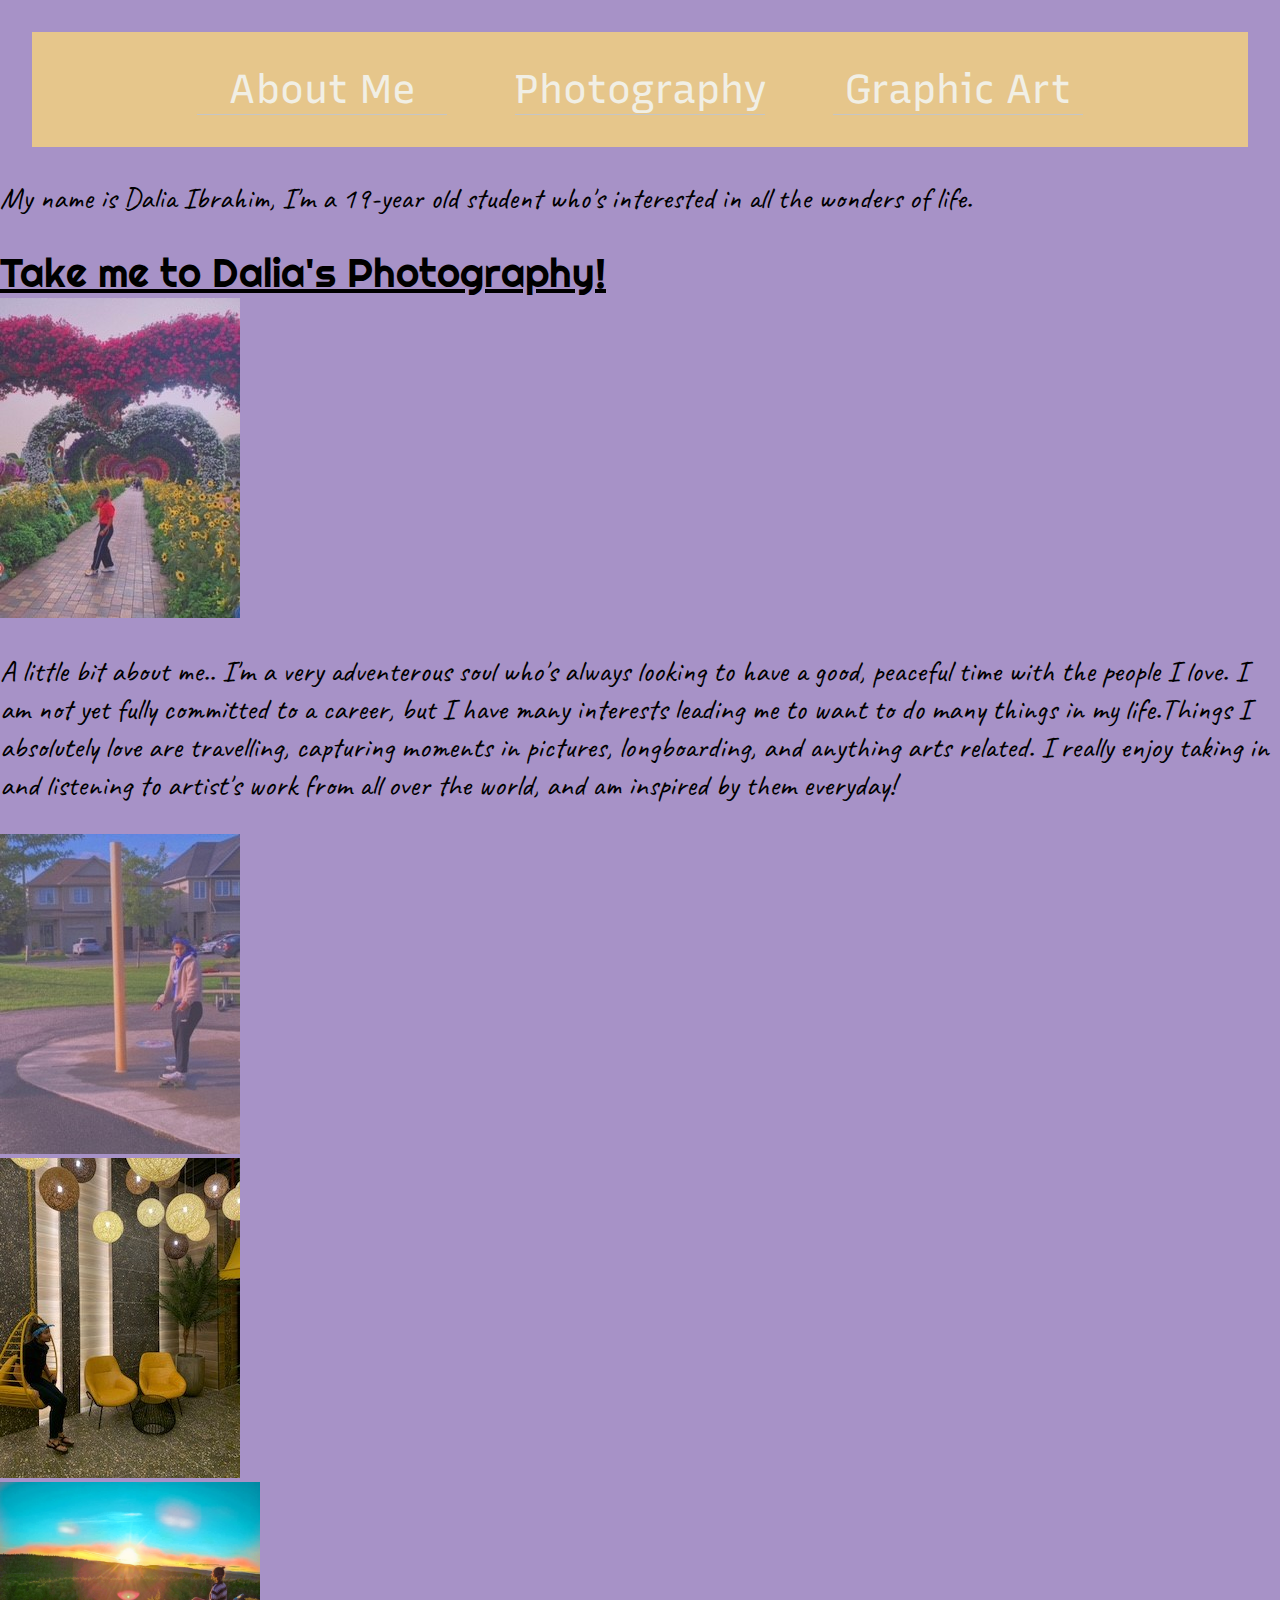
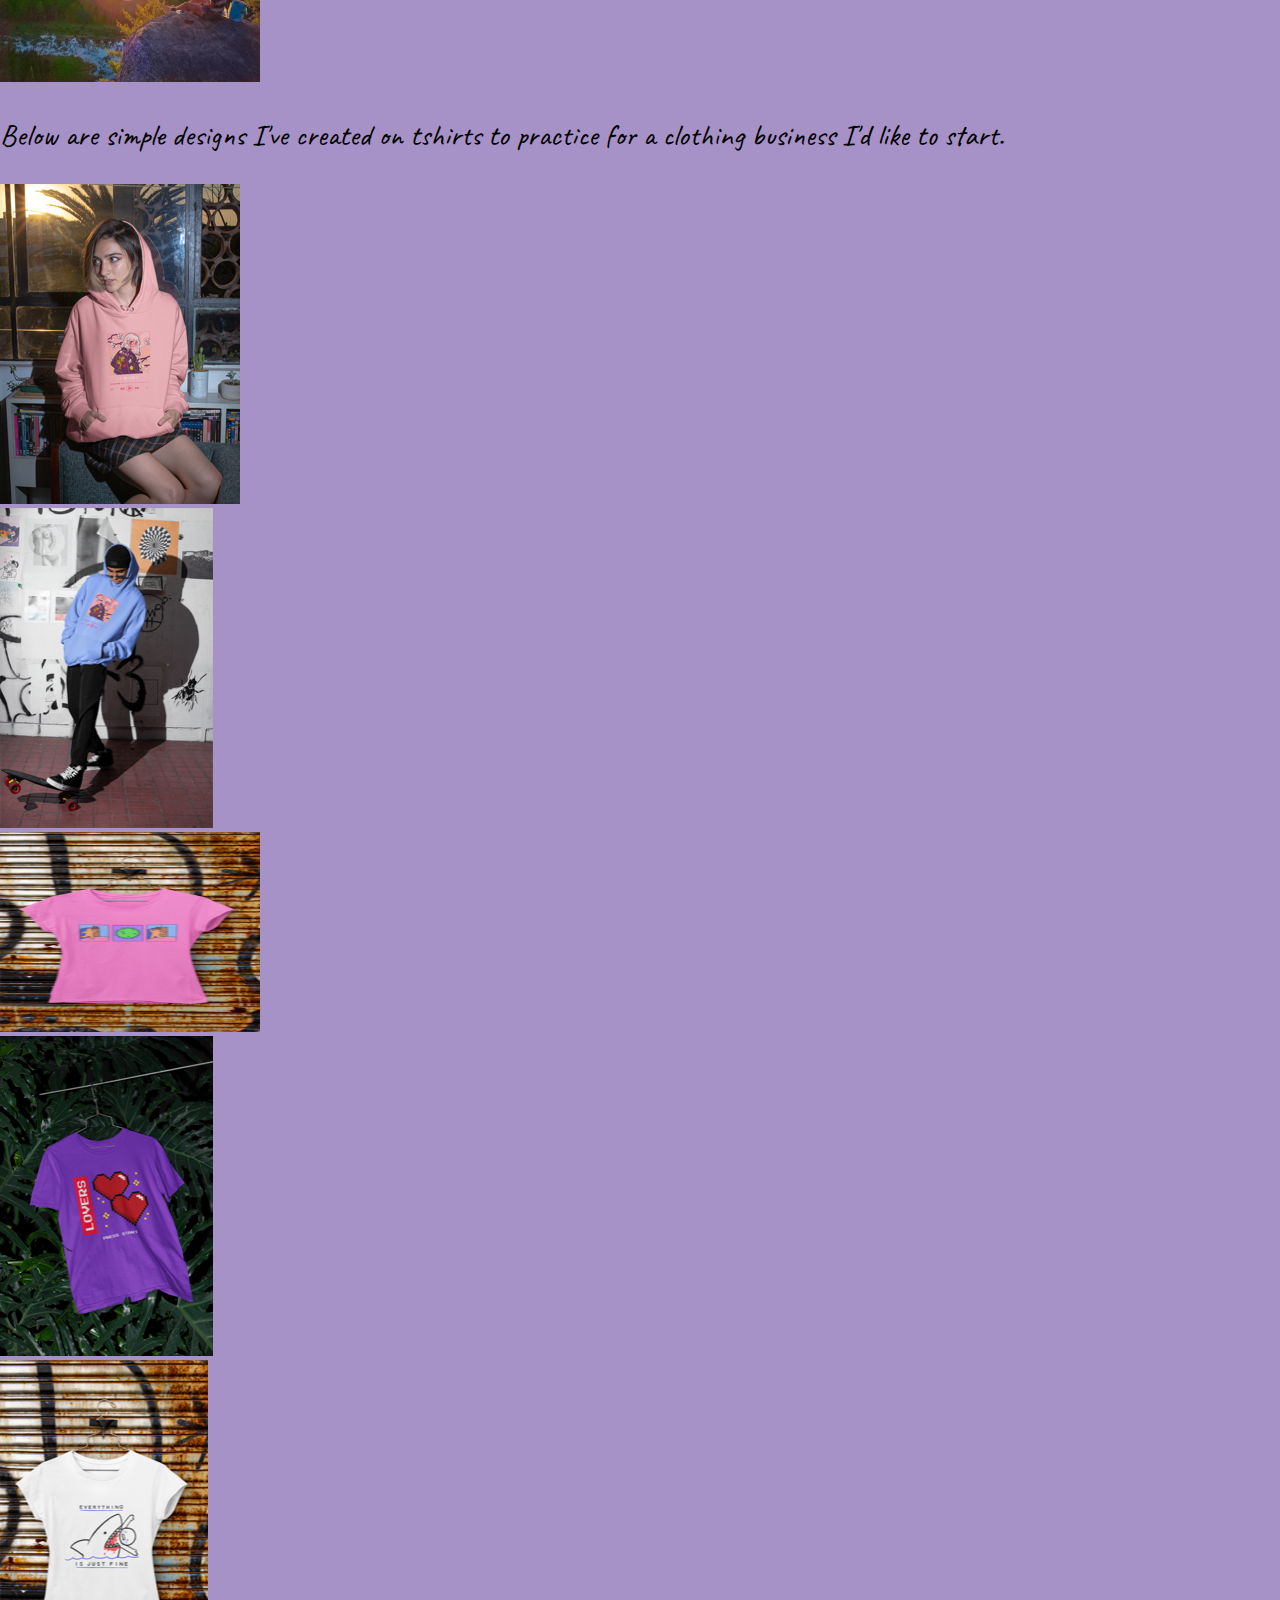
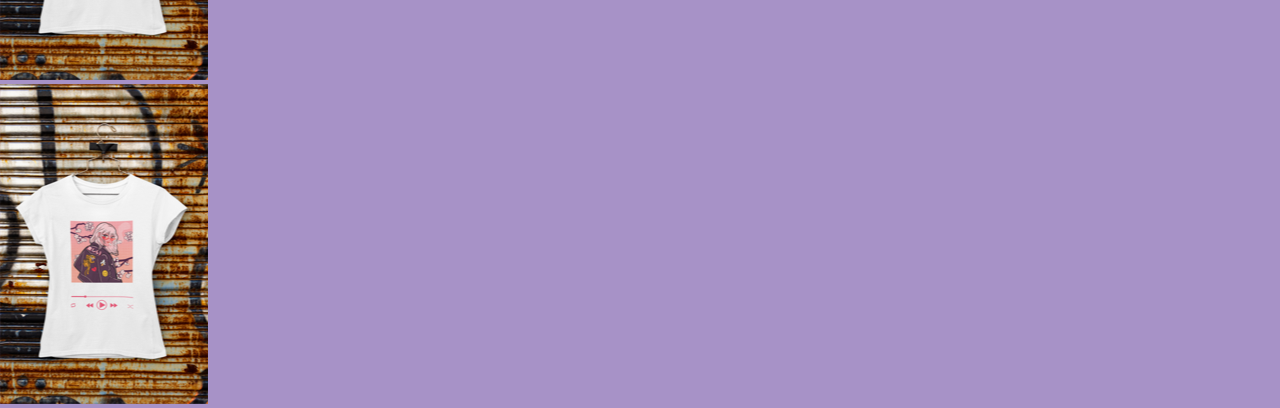
<file: index.html>
<!DOCTYPE html>
<html lang="en">
<head>
    <meta charset="UTF-8">
    <meta http-equiv="X-UA-Compatible" content="IE=edge">
    <meta name="viewport" content="width=device-width, initial-scale=1.0">
    <title>Document</title>
    <link href="https://cdn.jsdelivr.net/npm/bootstrap@5.0.2/dist/css/bootstrap.min.css" rel="stylesheet" integrity="sha384-EVSTQN3/azprG1Anm3QDgpJLIm9Nao0Yz1ztcQTwFspd3yD65VohhpuuCOmLASjC" crossorigin="anonymous">
    <link rel="stylesheet" href="css/styles.css">
</head>   
<body>
    <nav class="nav">
        <ul>
            <li><a href="index.html">About Me</a></li>
            <li><a href="html/photography.html">Photography</a></li>
            <li><a href="html/graphic-art.html">Graphic Art</a></li>
        </ul>
    </nav>
    <div class="container">
        <div class="row">
            <div class="col border border-danger bg-light m-2">
                <p>My name is Dalia Ibrahim, I'm a 19-year old student who's interested in all the wonders of life.</p>
                <a href="html/photography.html " class="link">Take me to Dalia's Photography!</a>
            </div>
            <div class="col">
                <img src="img/me.jpg" alt="picture of me in a garden" class="border border-warning">
            </div>   
        </div>
    </div>
    <div class="container">
        <div class="row">
            <div class="col border border-danger bg-light m-2">
                <p>A little bit about me.. I'm a very adventerous soul who's always looking to have a good, peaceful time with the people I love. I am not yet fully committed to a career, but I have many interests leading me to want to do many things in my life.Things I absolutely love are travelling, capturing moments in pictures, longboarding, and anything arts related. I really enjoy taking in and listening to artist's work from all over the world, and am inspired by them everyday!</p>
            </div>
        </div>
        <div class="row">
            <div class="col">
                <div class="thumbnail">
                    <img src="img/n.jpg" class="border border-warning m-2" alt="dalia on a skateboard">
                </div>
            </div>
            <div class="col">
                <div class="thumbnail">
                    <img src="img/t.jpg" class="border border-warning m-2" alt="dalia sitting in fancy room">
                </div>
            </div>
            <div class="col m-2 bigimg">
                <div class="thumbnail">
                    <img src="img/p.jpg" class="border border-warning m-2" alt="dalia sitting watching the sunset">
                </div>
            </div>
        </div>
    </div>
    <div class="container">
        <div class="row">
            <div class="col-6 border border-danger bg-light m-2">
                <p>Below are simple designs I've created on tshirts to practice for a clothing business I'd like to start.</p>
            </div>
            <div class="col-9">
                <div class="row">
                    <div class="col">
                        <div class="thumbnail">
                            <img src="img/g.png" class="border border-warning m-2" alt="model in pink hoodie">
                        </div>
                    </div>
                    <div class="col">
                        <div class="thumbnail">
                            <img src="img/h.png" class="border border-warning m-2" alt="model in blue hoodie">
                        </div>
                    </div>
                    <div class="col bigimg">
                        <div class="thumbnail">
                            <img src="img/i.png" class="border border-warning m-2" alt="pink shirt">
                        </div>
                    </div>
                    <div class="col">
                        <div class="thumbnail">
                            <img src="img/j.png" class="border border-warning m-2" alt="purple shirt">
                        </div>
                    </div>
                    <div class="col">
                        <div class="thumbnail">
                            <img src="img/k.png" class="border border-warning m-2" alt="white shirt">
                        </div>
                    </div>
                    <div class="col">
                        <div class="thumbnail">
                            <img src="img/l.png" class="border border-warning m-2" alt="white-pink shirt">
                        </div>
                    </div>
                </div>
            </div>
        </div>
    </div>
</body>
</file>
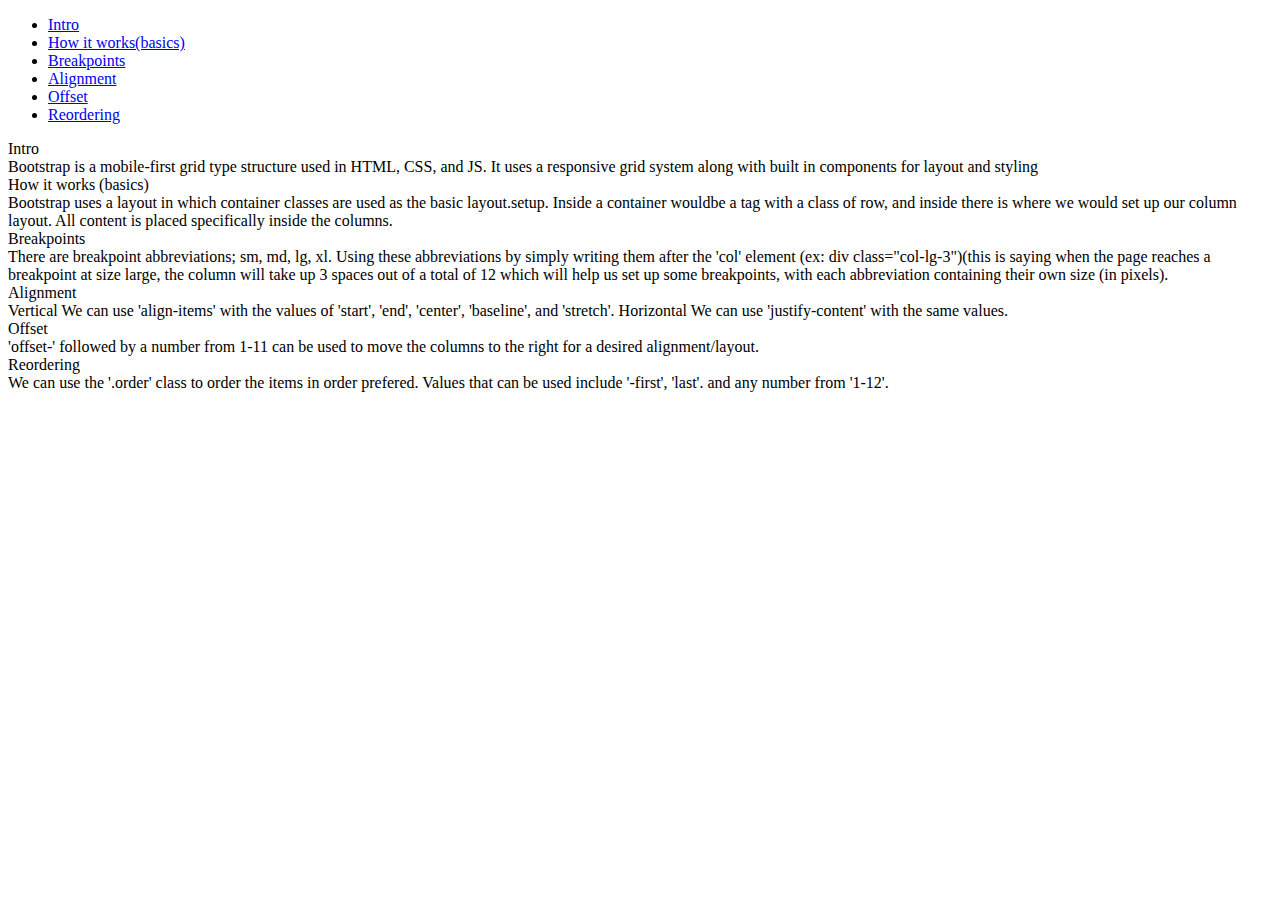
<file: bootstrap-this/index.html>
<!DOCTYPE html>
<html lang="en">
<head>
    <meta charset="UTF-8">
    <meta http-equiv="X-UA-Compatible" content="IE=edge">
    <meta name="viewport" content="width=device-width, initial-scale=1.0">
    <title>Document</title>
    <link href="https://cdn.jsdelivr.net/npm/bootstrap@5.0.2/dist/css/bootstrap.min.css" rel="stylesheet" integrity="sha384-EVSTQN3/azprG1Anm3QDgpJLIm9Nao0Yz1ztcQTwFspd3yD65VohhpuuCOmLASjC" crossorigin="anonymous">
</head>
<body>
    <div class="container-fluid">
        <div class="row">
            <div class="col-lg-12">
                <div class="navbar"></div>
                    <ul class="btn btn-warning mb-4 text-light nav navbar-nav">
                        <li class="active"><a href="#">Intro</a></li>
                        <li><a href='#'>How it works(basics)<span class="caret"></span></a>
                        </li>
                        <li><a href="#">Breakpoints</a></li>
                        <li><a href="#">Alignment</a></li>
                        <li><a href="#">Offset</a></li>
                        <li><a href="#">Reordering</a></li>
                    </ul>  
                </div>
            </div>
        </div>   
    </div>     
    <div class="container mb-5">
        <div class="row">
            <div class="text-dark bg-light border border-dark col-md-3">Intro</div>
            <div class="text-light bg-info border border-danger col-md-9">Bootstrap is a mobile-first grid type structure used in HTML, CSS, and JS. It uses a responsive grid system along with built in components for layout and styling</div>
        </div>        
    </div> 
    <div class="container offset-md-1 mb-5">
        <div class="row">
            <div class="text-dark bg-light border border-dark col-md-3">How it works (basics)</div>
            <div class="text-light bg-info border border-danger col-md-9">Bootstrap uses a layout in which container classes are used as the basic layout.setup.
            Inside a container wouldbe a tag with a class of row, and inside there is where we 
            would set up our column layout. All content is placed specifically inside the columns.</div>
        </div>    
    </div>
    <div class="container mb-5">
        <div class="row">
            <div class="text-dark bg-light border border-dark col-md-3">Breakpoints</div>
            <div class="text-light bg-info border border-danger col-md-9">There are breakpoint abbreviations; sm, md, lg, xl. Using these abbreviations by simply
            writing them after the 'col' element (ex: div class="col-lg-3")(this is saying when the
            page reaches a breakpoint at size large, the column will take up 3 spaces out of a total of 12 which
            will help us set up some breakpoints, with each abbreviation containing their own size (in pixels). 
            </div>
        </div>    
    </div>
    <div class="container offset-md-1 mb-5">
        <div class="row">
            <div class="text-dark bg-light border border-dark col-md-3">Alignment</div>
            <div class="text-light bg-info border border-danger col-md-9">Vertical
            We can use 'align-items' with the values of 'start', 'end', 'center', 'baseline', and 'stretch'.
            Horizontal
            We can use 'justify-content' with the same values.
            </div>
        </div>    
    </div>
    <div class="container mb-5">
        <div class="row">
            <div class="text-dark bg-light border border-dark col-md-3">Offset</div>
            <div class="text-light bg-info border border-danger col-md-9">'offset-' followed by a number from 1-11 can be used to move the columns to the right for
            a desired alignment/layout.
            </div>
        </div>    
    </div>    
    <div class="container offset-md-1 mb-5">
        <div class="row">
            <div class="text-dark bg-light border border-dark col-md-3">Reordering</div>
            <div class="text-light bg-info border border-danger col-md-9">We can use the '.order' class to order the items in order prefered. 
            Values that can be used include '-first', 'last'. and any number from '1-12'.
            </div>
        </div>    
    </div>        
    <script src="https://cdn.jsdelivr.net/npm/bootstrap@5.0.2/dist/js/bootstrap.bundle.min.js" integrity="sha384-MrcW6ZMFYlzcLA8Nl+NtUVF0sA7MsXsP1UyJoMp4YLEuNSfAP+JcXn/tWtIaxVXM" crossorigin="anonymous"></script>
</body>
</html>
</file>
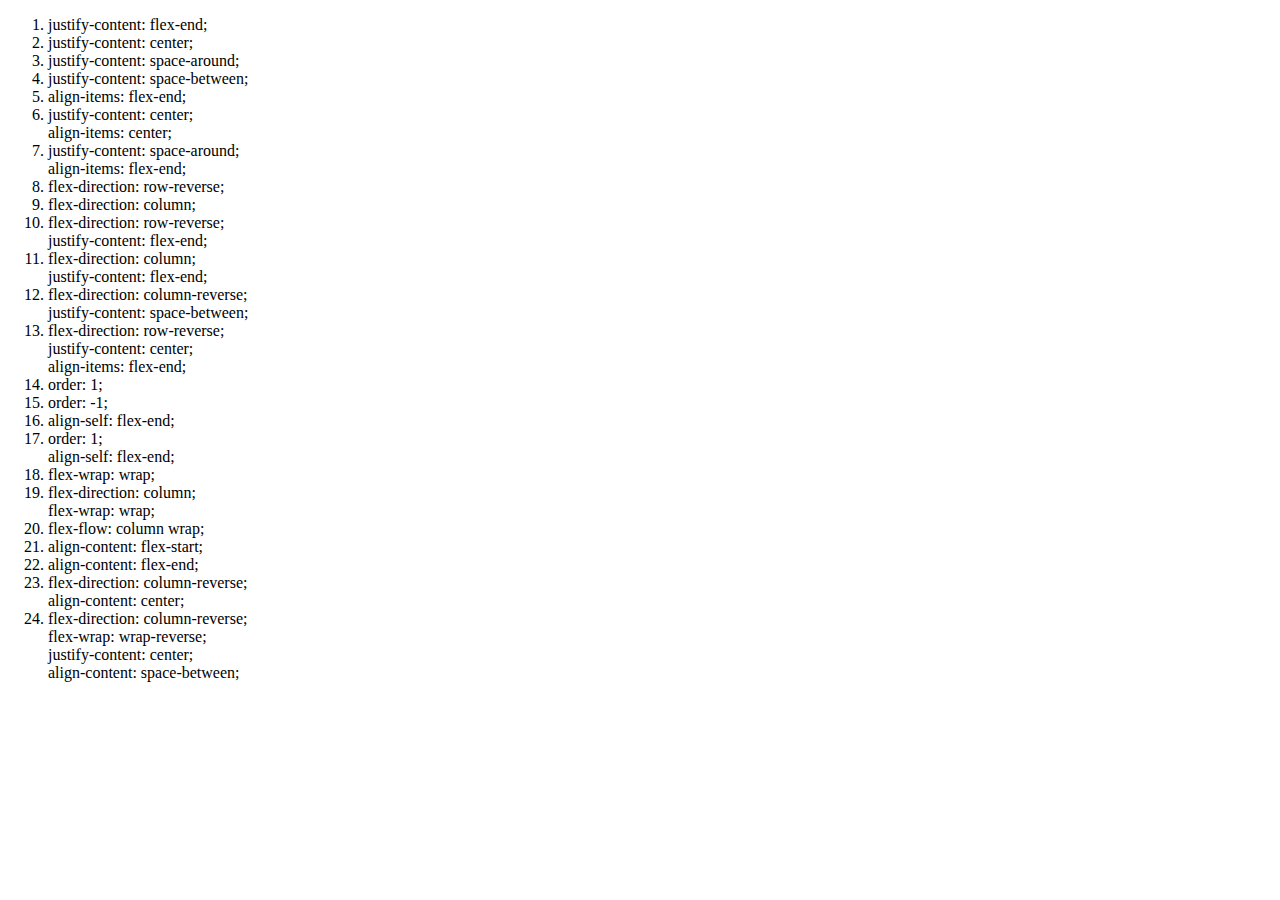
<file: flexbox-froggies/index.html>
<!DOCTYPE html>
<html lang="en">
<head>
    <meta charset="UTF-8">
    <meta http-equiv="X-UA-Compatible" content="IE=edge">
    <meta name="viewport" content="width=device-width, initial-scale=1.0">
    <title>Flexbox Froggies</title>
</head>
<body>
    <ol>
        <li>justify-content: flex-end;</li>
        <li>justify-content: center;</li>
        <li>justify-content: space-around;</li>
        <li>justify-content: space-between;</li>
        <li>align-items: flex-end;</li>
        <li>justify-content: center;<br>
            align-items: center;</li>
        <li>justify-content: space-around; <br>
            align-items: flex-end;</li>
        <li>flex-direction: row-reverse;</li>
        <li>flex-direction: column;</li>
        <li>flex-direction: row-reverse;<br>
            justify-content: flex-end;</li>
        <li>flex-direction: column;<br>
            justify-content: flex-end;</li>
        <li>flex-direction: column-reverse;<br>
            justify-content: space-between;</li>
        <li>flex-direction: row-reverse;<br>
            justify-content: center;<br>
            align-items: flex-end;</li>
        <li>order: 1;</li>
        <li>order: -1;</li>
        <li>align-self: flex-end;</li>
        <li>order: 1;<br>
            align-self: flex-end;</li>
        <li>flex-wrap: wrap;</li>
        <li>flex-direction: column;<br>
            flex-wrap: wrap;</li>
        <li>flex-flow: column wrap;</li>
        <li>align-content: flex-start;</li>
        <li>align-content: flex-end;</li>
        <li>flex-direction: column-reverse;<br>
            align-content: center;</li>
        <li>flex-direction: column-reverse;<br>
            flex-wrap: wrap-reverse;<br>
            justify-content: center;<br>
            align-content: space-between;</li>
    </ol>
</body>
</html>
</file>
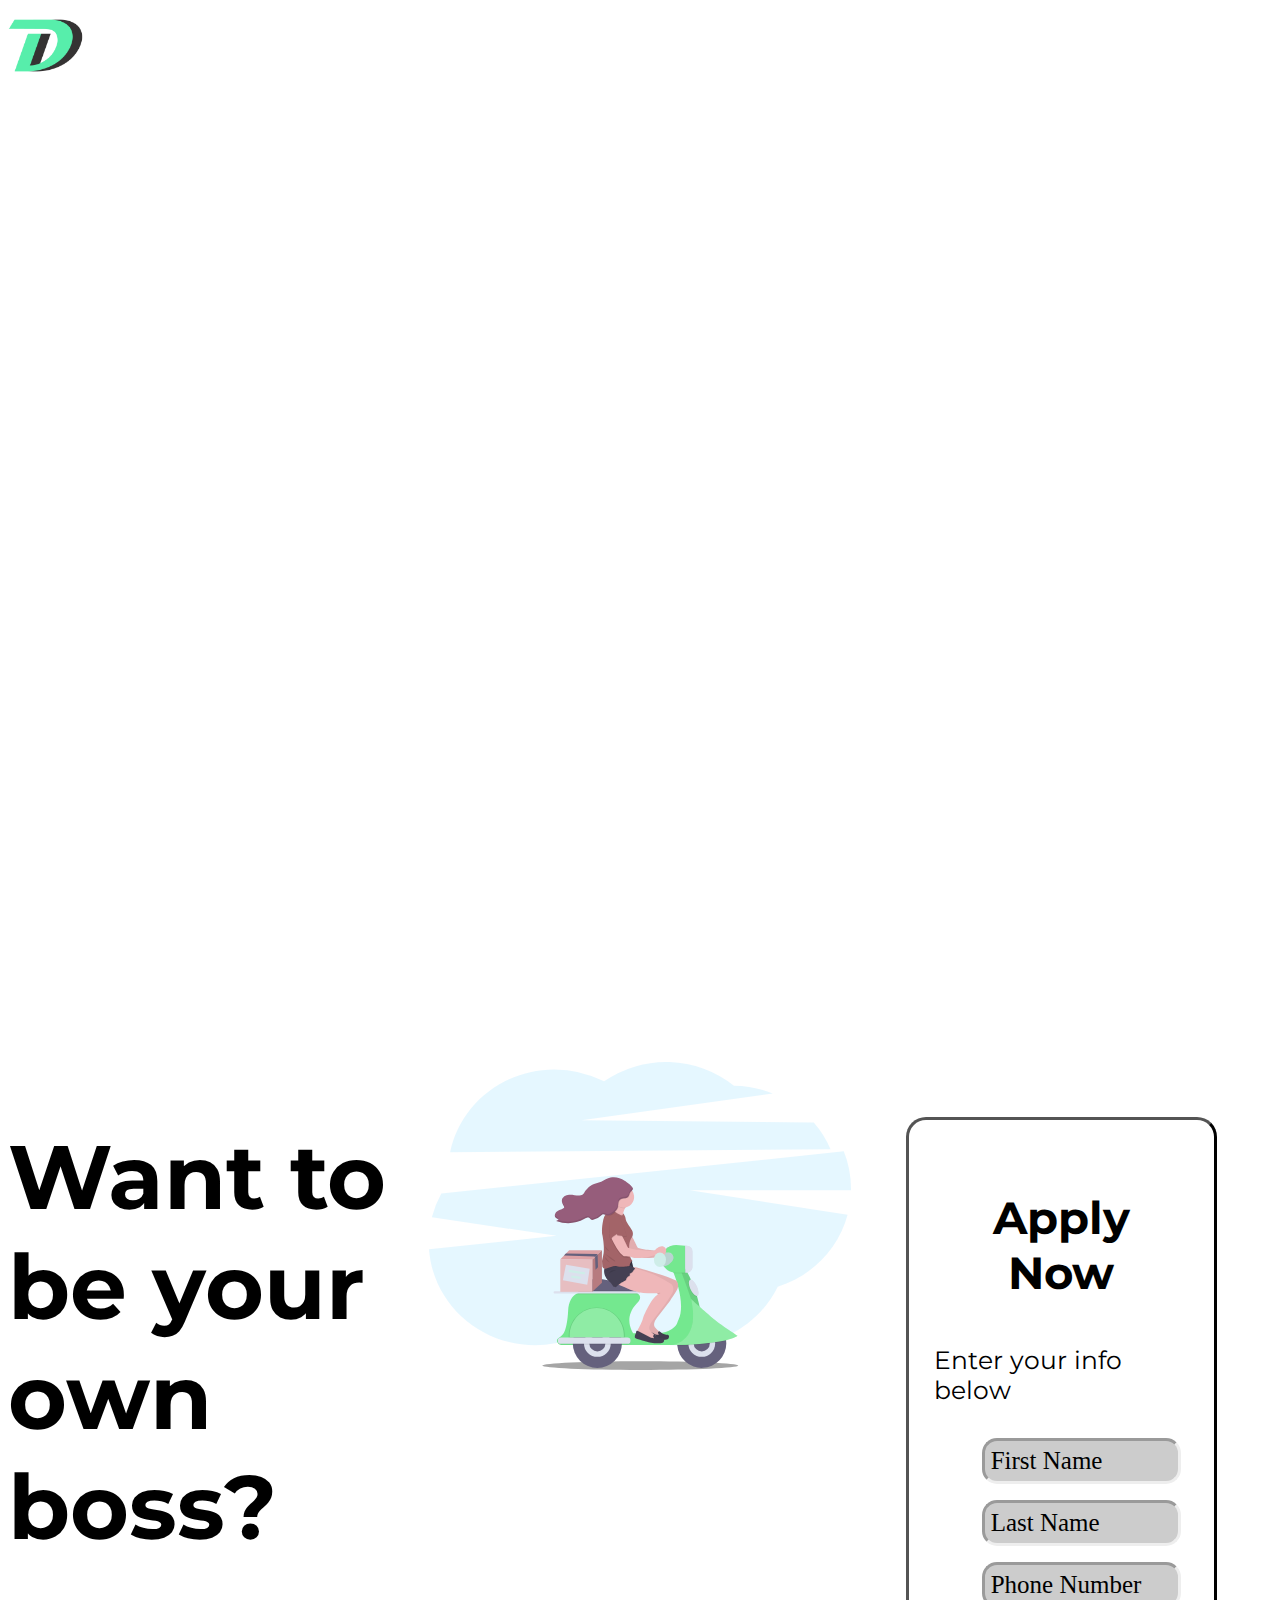
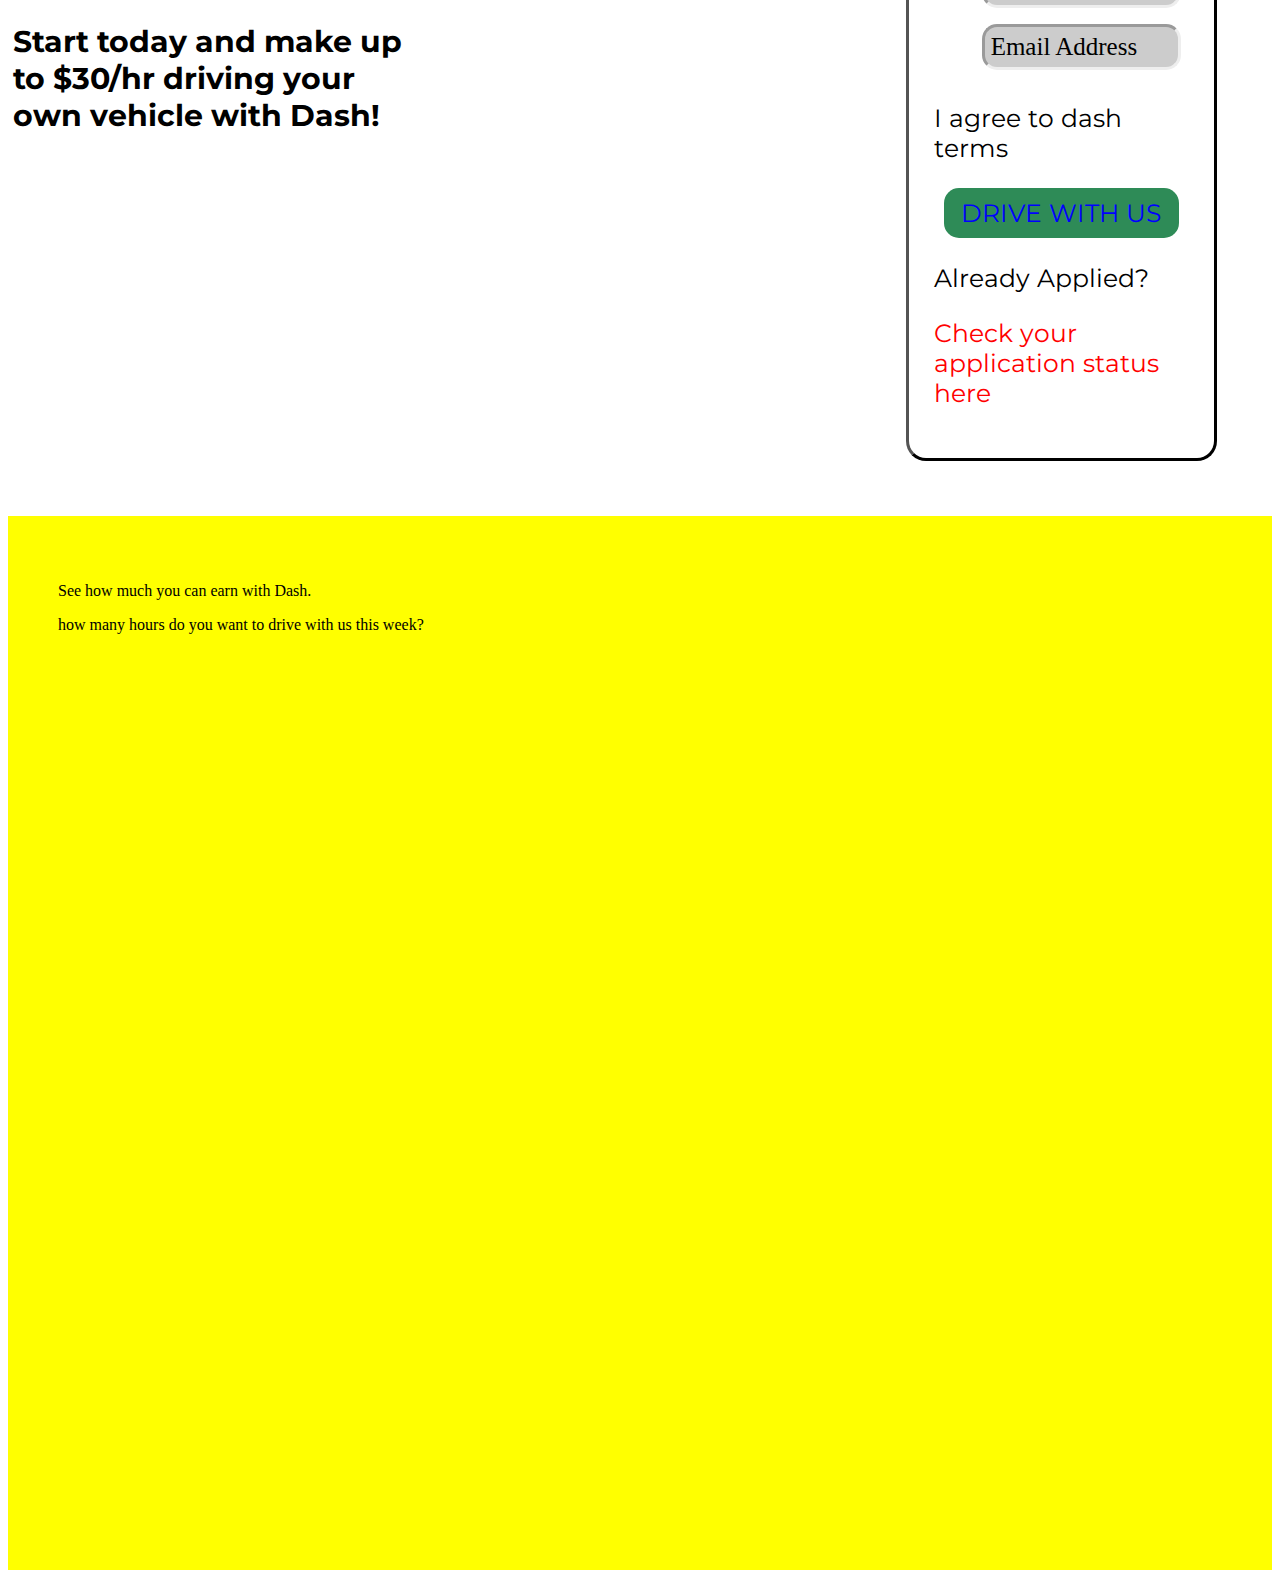
<file: landing-page/index.html>
<!DOCTYPE html>
<html lang="en">
<head>
    <meta charset="UTF-8">
    <meta http-equiv="X-UA-Compatible" content="IE=edge">
    <meta name="viewport" content="width=device-width, initial-scale=1.0">
    <title>Landing Page</title>
    <link rel="stylesheet" href="css/styles.css">
</head>
<body>
    <div class="grid">
       <div class="logo">
           <img src="logo.png" alt="company logo">
       </div>
        <div class="header">
            <h1>Want to be your own boss?</h1>
            <h2>Start today and make up
                to $30/hr driving your
                own vehicle with Dash!</h2>
        </div>
        <section>
            <img src="scooter.svg" alt="girl on scooter">
        </section>
        <main>
            <h3>Apply Now</h3>
            <p>Enter your info below</p>
            <ul style="list-style-type:none">
                <li>First Name</li>
                <li>Last Name</li>
                <li>Phone Number</li>
                <li>Email Address</li>
            </ul>
            <div class="checkbox"></div>
            <p class="check">I agree to dash terms</p>
            <p class="button">DRIVE WITH US</p>
            <p>Already Applied?</p>
            <p class="red">Check your application status here</p>
        </main>
        <footer>
            <p>See how much you can earn with Dash.</p>
            <p>how many hours do you want to drive with us this week?</p>      
        </footer>
    </div>
</body>
</html>
</file>
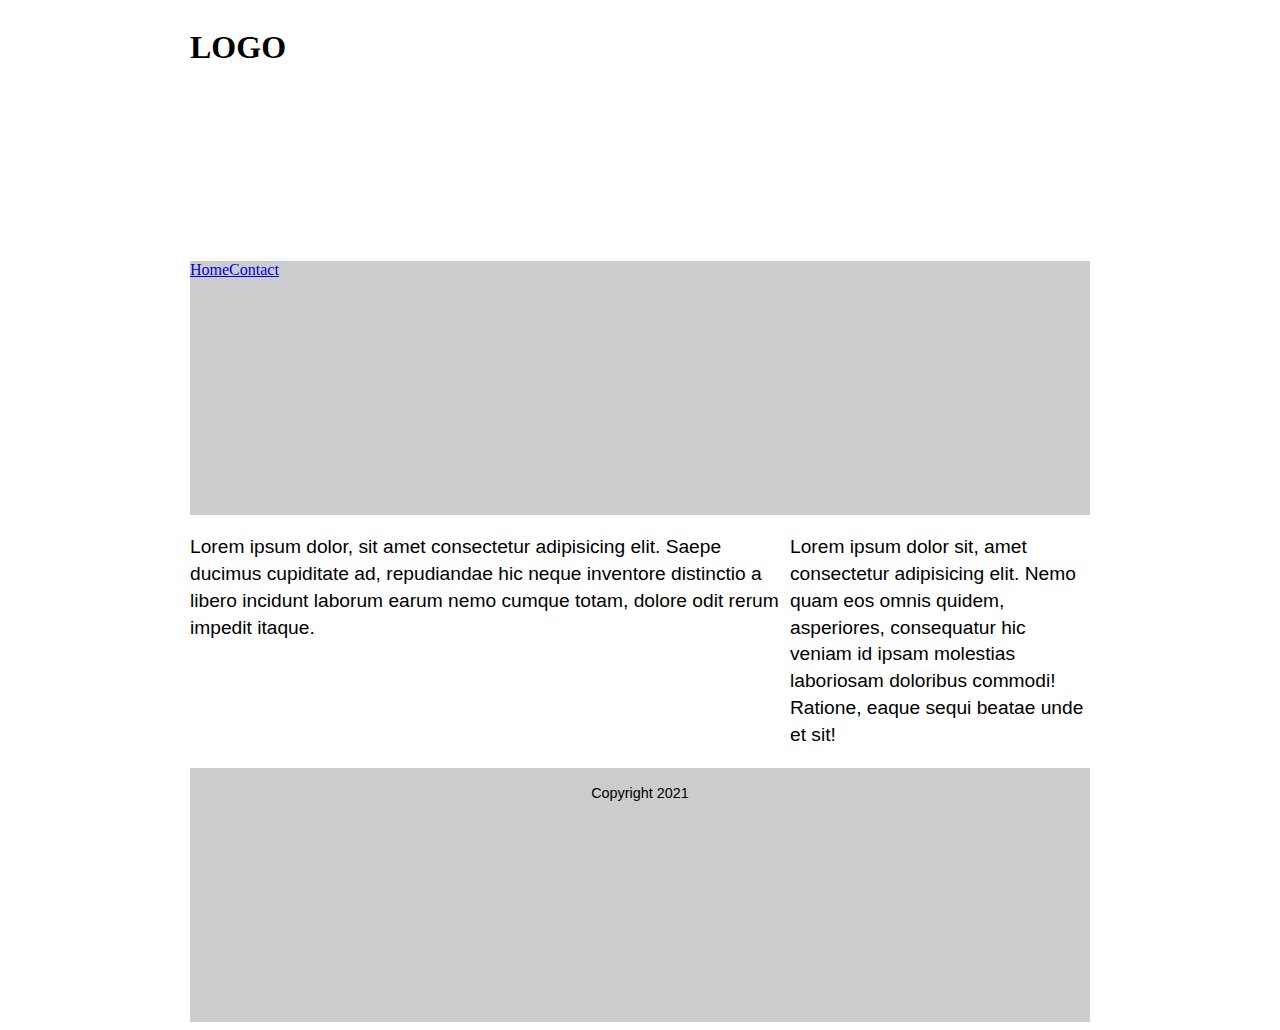
<file: media-grid/index.html>
<!DOCTYPE html>
<html lang="en">
<head>
    <meta charset="UTF-8">
    <meta http-equiv="X-UA-Compatible" content="IE=edge">
    <meta name="viewport" content="width=device-width, initial-scale=1.0">
    <title>CSS Grid with Media Quaries</title>
    <link rel="stylesheet" href="css/styles.css">
</head>
<body>
    <div class="grid">
        <div class="logo">
            <h1>LOGO</h1>
        </div>
        <nav>
            <a href="#">Home</a>
            <a href="#">Contact</a>
        </nav>
        <main>
            <p>Lorem ipsum dolor, sit amet consectetur adipisicing elit. Saepe ducimus cupiditate ad, repudiandae hic neque inventore distinctio a libero incidunt laborum earum nemo cumque totam, dolore odit rerum impedit itaque.</p>    
        </main>
        <section class="sidebar">
            <p>Lorem ipsum dolor sit, amet consectetur adipisicing elit. Nemo quam eos omnis quidem, asperiores, consequatur hic veniam id ipsam molestias laboriosam doloribus commodi! Ratione, eaque sequi beatae unde et sit!</p>
        </section>
        <footer>
            <p>Copyright 2021</p>
        </footer>
    </div>
</html>
</file>
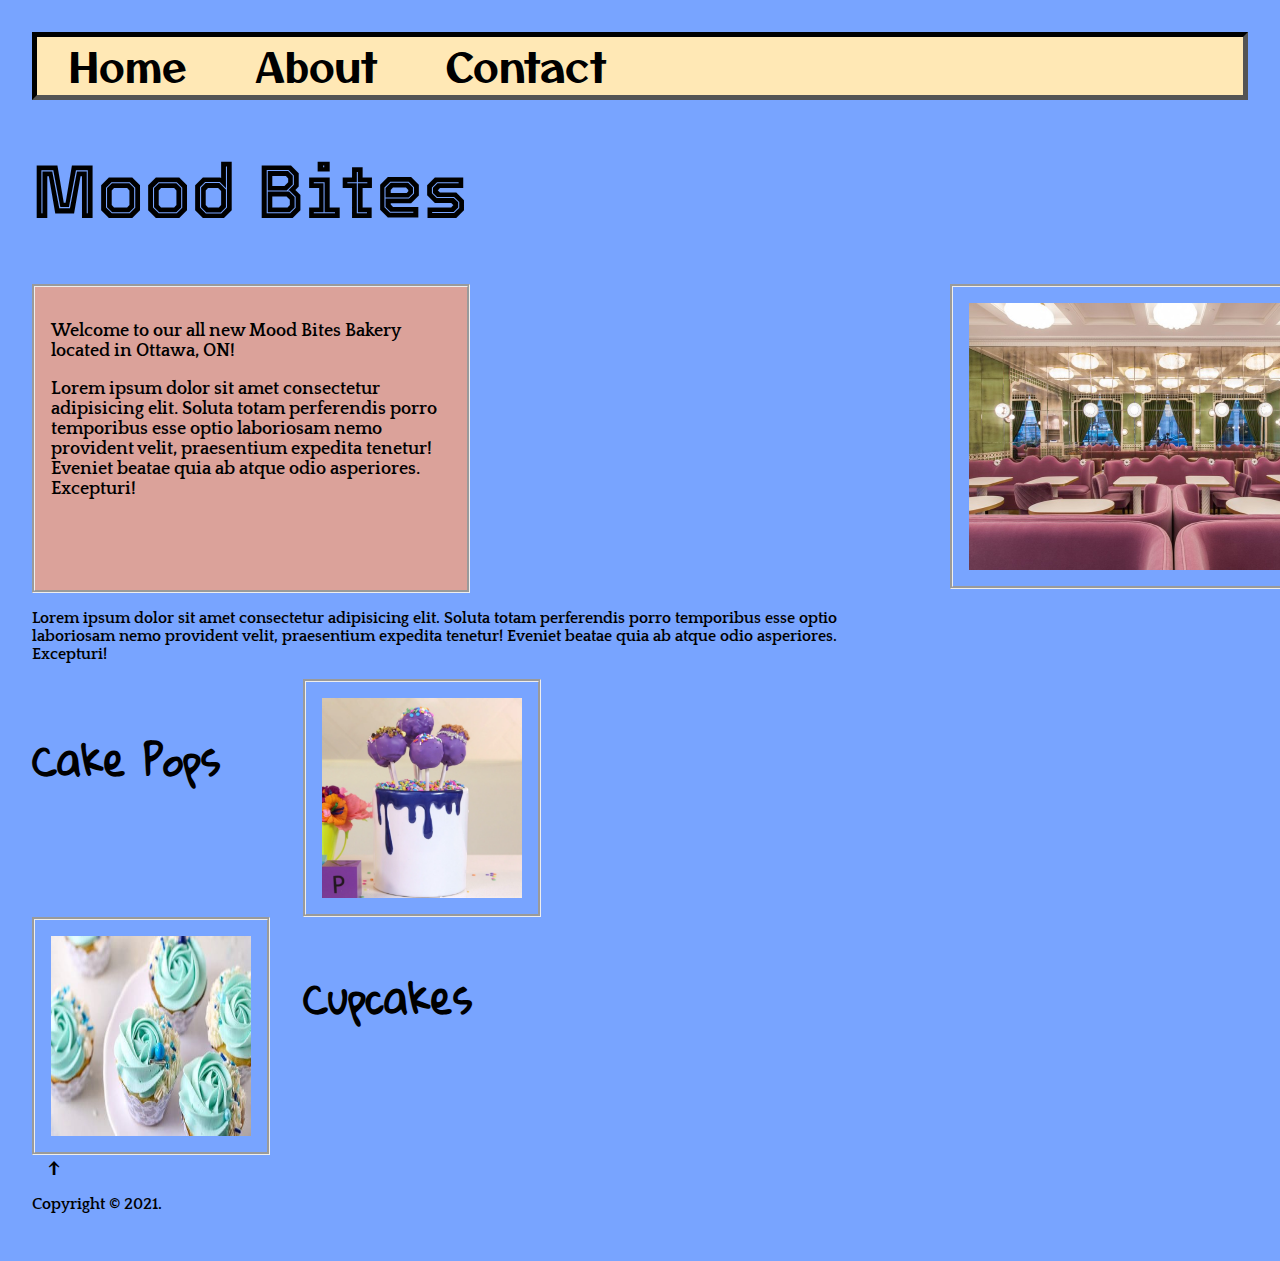
<file: prototype/index.html>
<!DOCTYPE html>
<html lang="en">
<head>
    <meta charset="UTF-8">
    <meta http-equiv="X-UA-Compatible" content="IE=edge">
    <meta name="viewport" content="width=device-width, initial-scale=1.0">
    <title>Prototype</title>
    <link rel="stylesheet" href="css/styles.css">
</head>
<body>
    <!--create a responsive 3-page navigation bar-->
    <nav>
        <ul>
            <li><a href="index.html">Home</a></li>
            <li><a href="html/about.html">About</a></li>
            <li><a href="html/contact.html">Contact</a></li>
        </ul>
    </nav>
    <!--setup grid layout-->
    <div class="grid1">
        <div class="header">
            <h1>Mood Bites</h1>
        </div>
        <div class="container">
            <p class="welcome">Welcome to our all new Mood Bites Bakery located in Ottawa, ON!</p>
            <p>Lorem ipsum dolor sit amet consectetur adipisicing elit. Soluta totam perferendis porro temporibus esse optio laboriosam nemo provident velit, praesentium expedita tenetur! Eveniet beatae quia ab atque odio asperiores. Excepturi!</p>
        </div>    
        <main>
            <img src="img/chairs.jpg" alt="dining area">        
        </main>
        <section class="grid2">
            <p class="info">Lorem ipsum dolor sit amet consectetur adipisicing elit. Soluta totam perferendis porro temporibus esse optio laboriosam nemo provident velit, praesentium expedita tenetur! Eveniet beatae quia ab atque odio asperiores. Excepturi!</p>
            <p class="heading3">Cake Pops</p>
            <img class="cakepops" src="img/cakepops.png" alt="Purple Cake Pops">
            <p class="heading4">Cupcakes</p>
            <img class="cupcakes" src="img/cupcakes.jpg" alt="Cupcakes">
        </section>
        <footer>
			<a href="#top">&uarr;</a>
			<p>Copyright &copy; 2021.</p>
		</footer>
   </div>
</body>
</html>
</file>
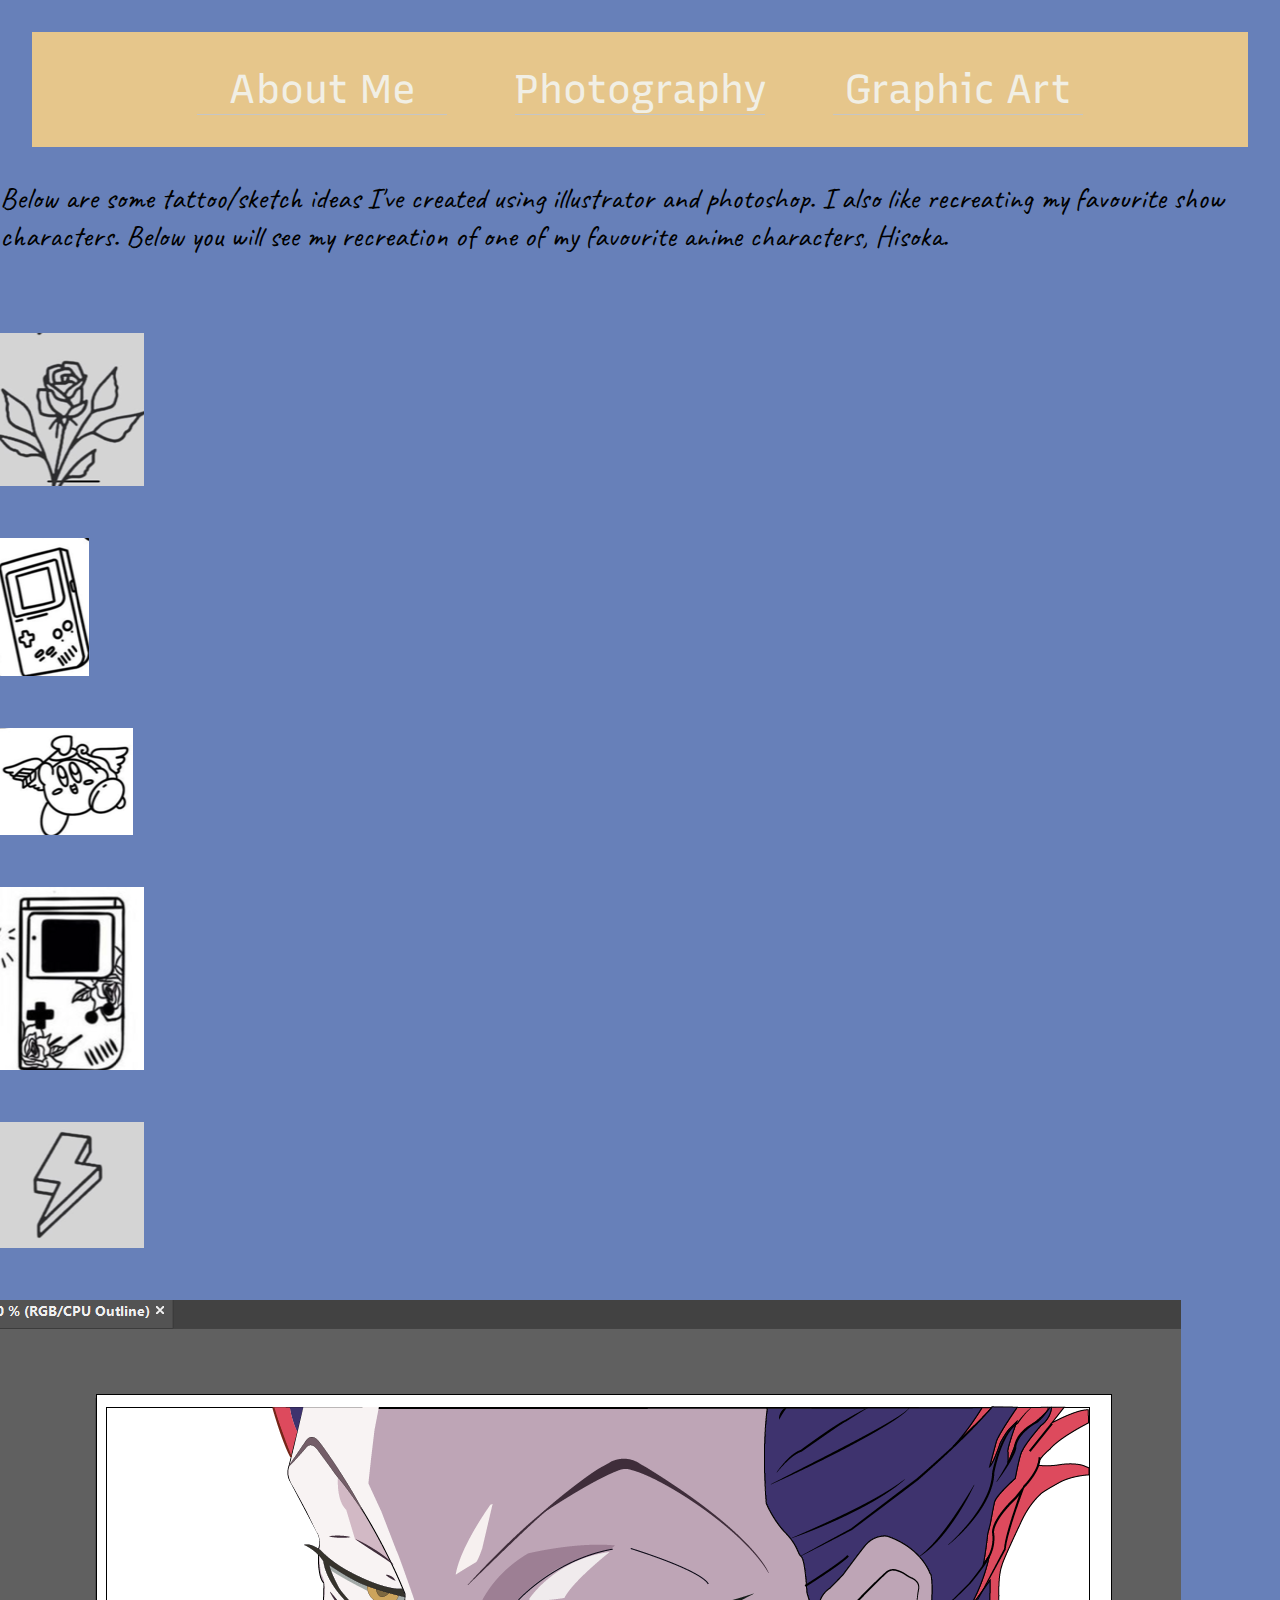
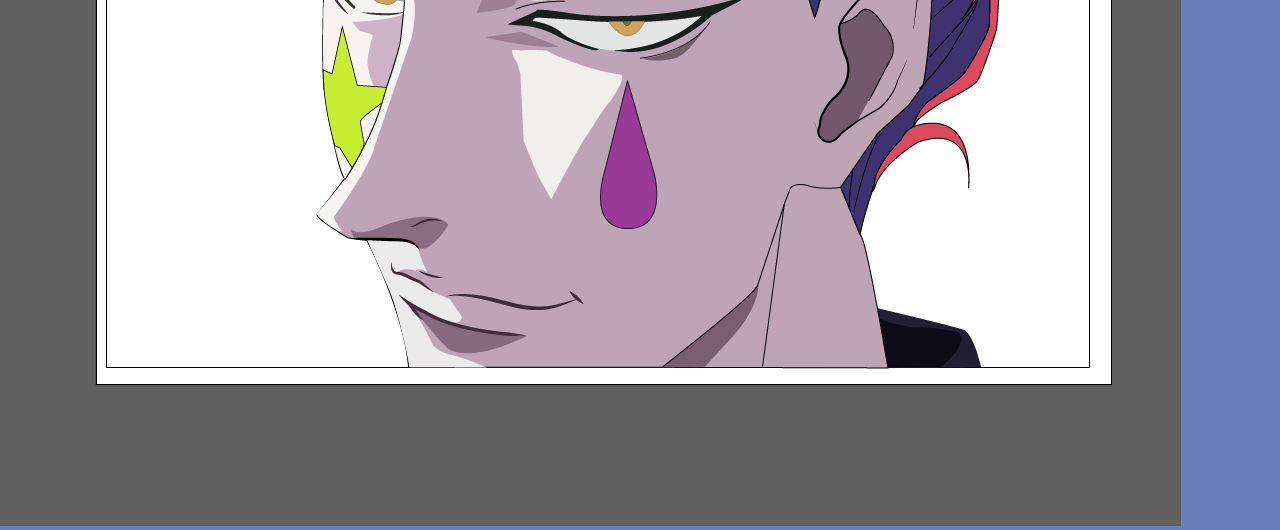
<file: html/graphic-art.html>
<!DOCTYPE html>
<html lang="en">
<head>
    <meta charset="UTF-8">
    <meta http-equiv="X-UA-Compatible" content="IE=edge">
    <meta name="viewport" content="width=device-width, initial-scale=1.0">
    <title>Document</title>
    <link href="https://cdn.jsdelivr.net/npm/bootstrap@5.0.2/dist/css/bootstrap.min.css" rel="stylesheet" integrity="sha384-EVSTQN3/azprG1Anm3QDgpJLIm9Nao0Yz1ztcQTwFspd3yD65VohhpuuCOmLASjC" crossorigin="anonymous">
    <link rel="stylesheet" href="../css/styles.css">
</head>   
<body class="pg3">
    <nav class="nav">
        <ul>
            <li><a href="../index.html">About Me</a></li>
            <li><a href="photography.html">Photography</a></li>
            <li><a href="graphic-art.html">Graphic Art</a></li>
        </ul>
    </nav>
    <div class="container">
        <div class="row">
            <div class="col bg-light border border-danger m-2">
                <p>Below are some tattoo/sketch ideas I've created using illustrator and photoshop. I also like recreating my favourite show characters. Below you will see my recreation of one of my favourite anime characters, Hisoka.</p>
            </div>
        </div>
        <div class="row">
            <div class="col">
                <div class="thumbnail">
                <img src="../img/c.png" alt="flower tattoo design" class="img-fluid border border-danger m-2">
                </div>
            </div>
            <div class="col">
                <div class="thumbnail">
                <img src="../img/d.png" alt="gameboy tattoo design" class="img-fluid border border-danger m-2">
                </div>
            </div>
            <div class="col">
                <div class="thumbnail">
                <img src="../img/e.png" alt="cartoon character tattoo design" class="img-fluid border border-danger m-2">
                </div>
            </div>
            <div class="col">
                <div class="thumbnail">
                <img src="../img/f.png" alt="gameboy floral tattoo design" class="img-fluid border border-danger m-2">
                </div>
            </div>
            <div class="col">
                <div class="thumbnail">
                <img src="../img/x.png" alt="lightning bolt tattoo design" class="img-fluid border border-danger m-2">
                </div>
            </div>
        </div>    
        <div class="row">
            <div class="col hisoka">
                <div class="thumbnail">
                <img src="../img/anime-design.png" class="img-fluid border border-danger m-2" alt="Anime Design">
                </div>
            </div>
        </div>
    </div>
</body>
</file>
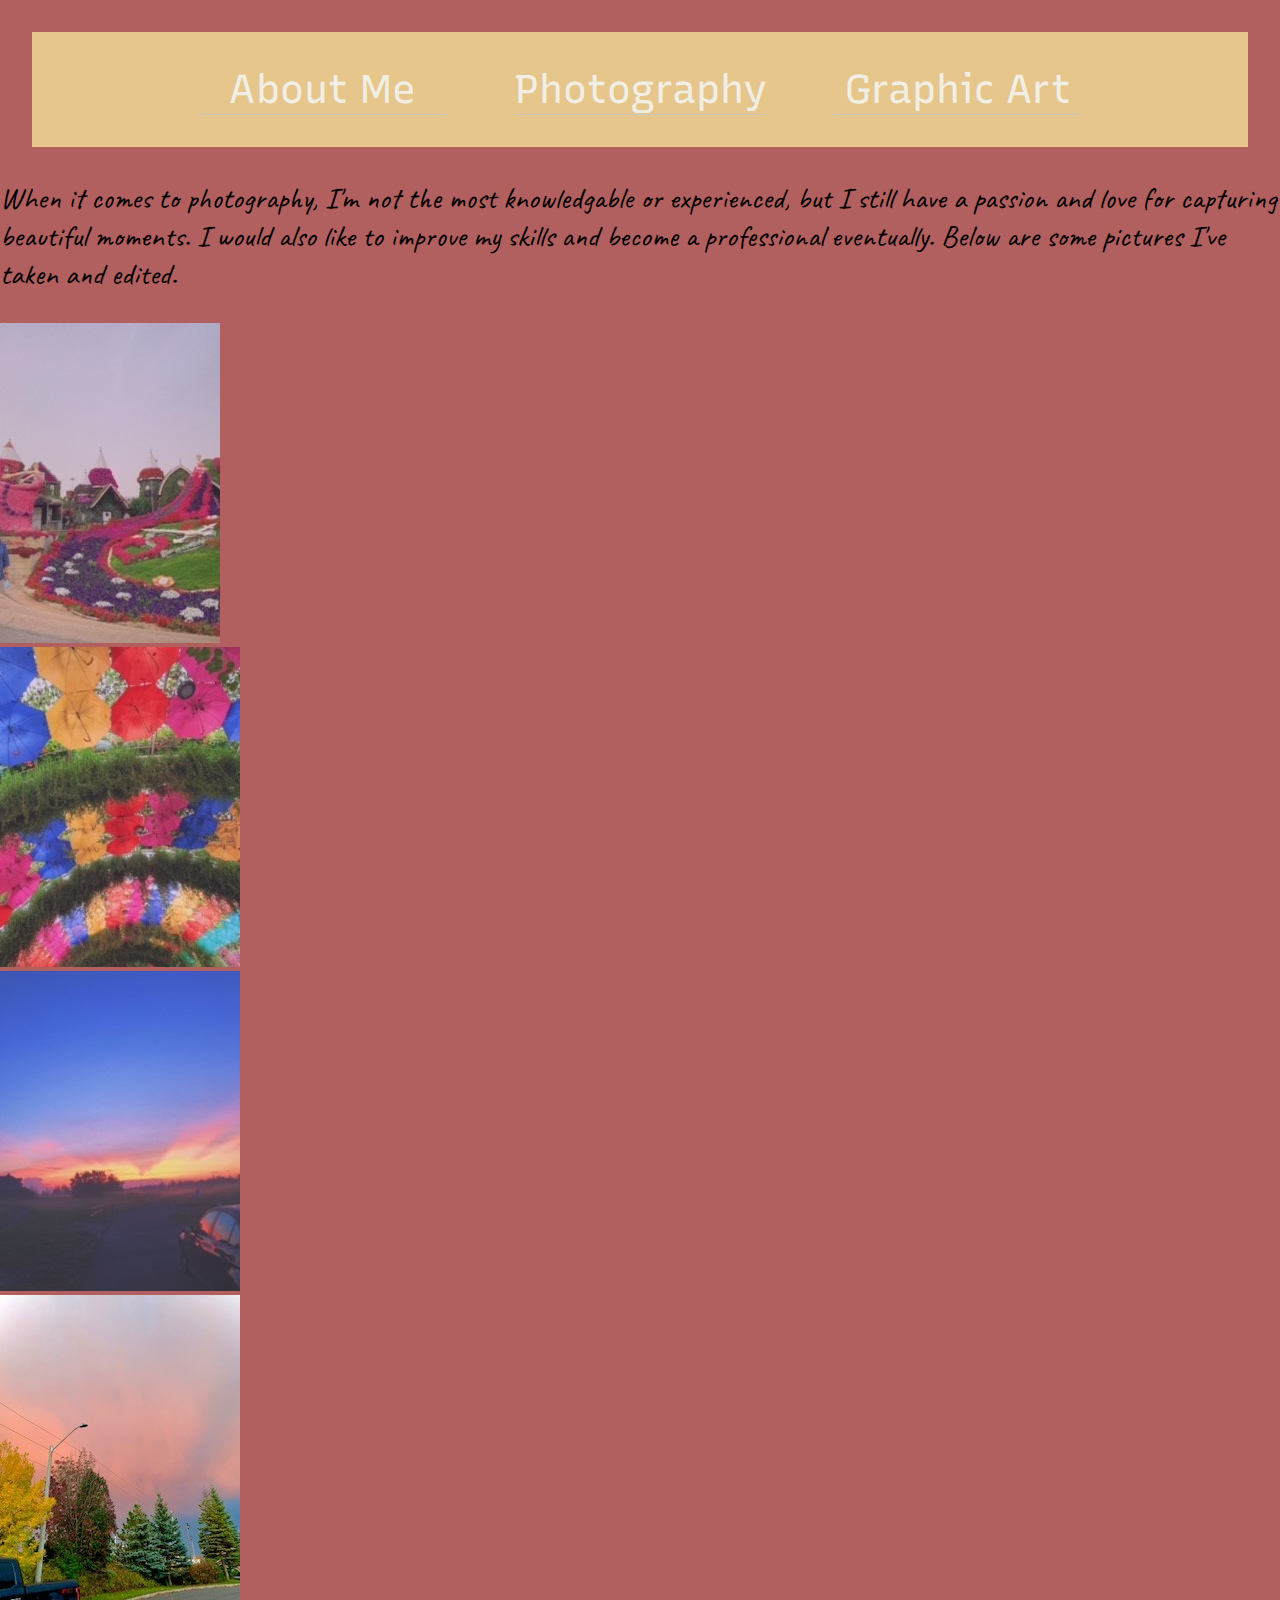
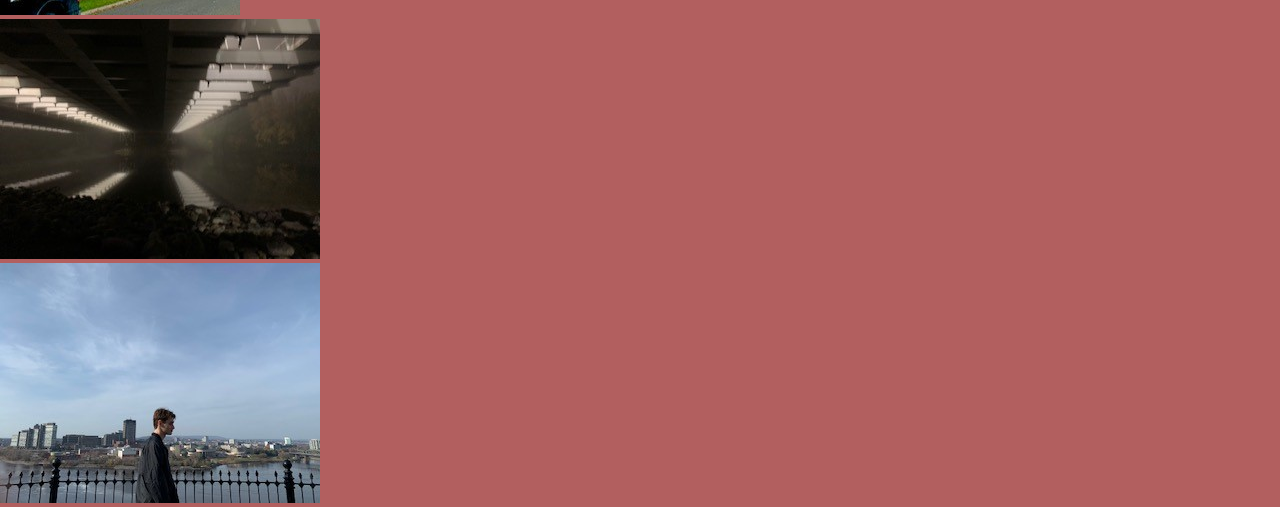
<file: html/photography.html>
<!DOCTYPE html>
<html lang="en">
<head>
    <meta charset="UTF-8">
    <meta http-equiv="X-UA-Compatible" content="IE=edge">
    <meta name="viewport" content="width=device-width, initial-scale=1.0">
    <title>Document</title>
    <link href="https://cdn.jsdelivr.net/npm/bootstrap@5.0.2/dist/css/bootstrap.min.css" rel="stylesheet" integrity="sha384-EVSTQN3/azprG1Anm3QDgpJLIm9Nao0Yz1ztcQTwFspd3yD65VohhpuuCOmLASjC" crossorigin="anonymous">
    <link rel="stylesheet" href="../css/styles.css">
</head>   
<body class="pg2">
    <nav class="nav">
        <ul>
            <li><a href="../index.html">About Me</a></li>
            <li><a href="photography.html">Photography</a></li>
            <li><a href="graphic-art.html">Graphic Art</a></li>
        </ul>
    </nav>
    <div class="container">
        <div class="row">
            <div class="col border border-white m-2 bg-dark text-light">
                <p>When it comes to photography, I'm not the most knowledgable or experienced, but I still have a passion and love for capturing beautiful moments. I would also like to improve my skills and become a professional eventually. Below are some pictures I've taken and edited.</p>
            </div>
        </div>
        <div class="row">
            <div class="col bg-light border border-dark">
                <div class="thumbnail">
                <img src="../img/a.jpg" alt="garden flowers" class="m-2">
                </div>
            </div>
            <div class="col bg-light border border-dark">
                <div class="thumbnail">
                <img src="../img/b.jpg" alt="colorful umbrella shot" class="m-2">
                </div>
            </div>
            <div class="col bg-light border border-dark">
                <div class="thumbnail">
                <img src="../img/m.jpg" alt="sunset and car" class="m-2">
                </div>
            </div>
            <div class="col bg-light border border-dark">
                <div class="thumbnail">
                <img src="../img/q.jpg" alt="pink sunset" class="m-2">
                </div>
            </div>
            <div class="col bg-light border border-dark">
                <div class="thumbnail">
                <img src="../img/r.jpg" alt="photo under bridge" class="m-2">
                </div>
            </div>
            <div class="col bg-light border border-dark">
                <div class="thumbnail">
                <img src="../img/s.jpg" alt="photoshoot over parlement" class="m-2">
                </div>
            </div>
        </div>
    </div>
</body>
</file>
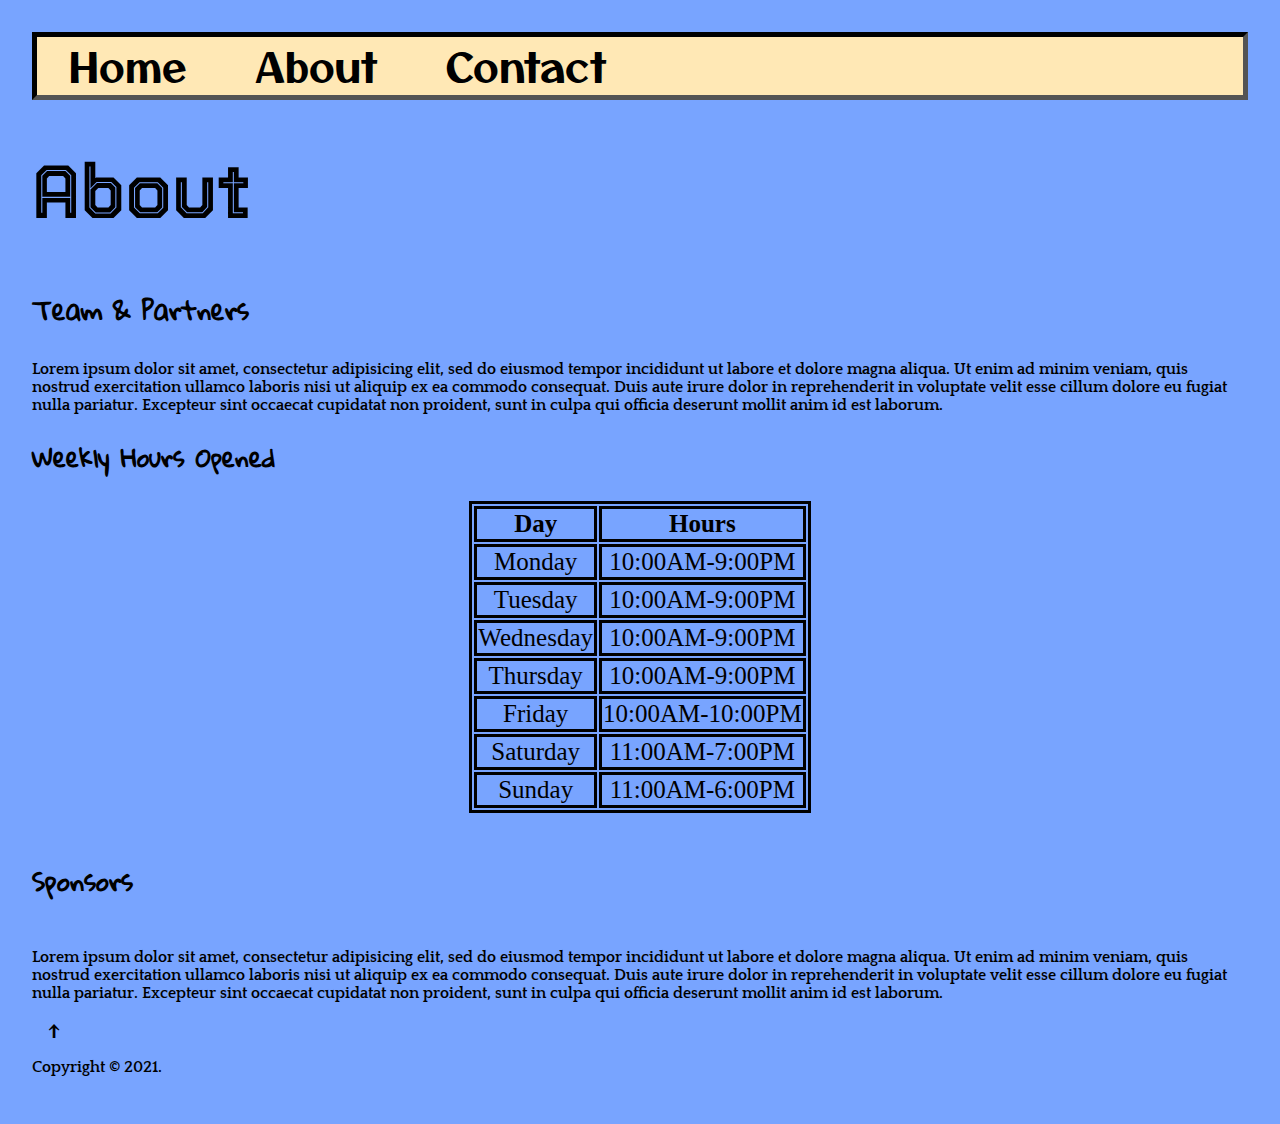
<file: prototype/html/about.html>
<!DOCTYPE html>
<html lang="en">
<head>
    <meta charset="UTF-8">
    <meta http-equiv="X-UA-Compatible" content="IE=edge">
    <meta name="viewport" content="width=device-width, initial-scale=1.0">
    <title>Prototype</title>
    <link rel="stylesheet" href="../css/styles.css">
</head>
<body>
    <nav>
        <ul>
            <li><a href="../index.html">Home</a></li>
            <li><a href="about.html">About</a></li>
            <li><a href="contact.html">Contact</a></li>
        </ul>
    </nav>
    <div>
        <h1>About</h1>
        <div class="column1">
            <h3>Team & Partners</h3>
             <p>Lorem ipsum dolor sit amet, consectetur adipisicing elit, sed do eiusmod
            tempor incididunt ut labore et dolore magna aliqua. Ut enim ad minim veniam,
            quis nostrud exercitation ullamco laboris nisi ut aliquip ex ea commodo
            consequat. Duis aute irure dolor in reprehenderit in voluptate velit esse
            cillum dolore eu fugiat nulla pariatur. Excepteur sint occaecat cupidatat non
            proident, sunt in culpa qui officia deserunt mollit anim id est laborum.</p>
        </div>
        <div class="column2">
            <h2>Weekly Hours Opened</h2>
            <div class="table">
                <table>
                    <tr>
                        <th>Day</th>
                        <th>Hours</th>
                    </tr>
                    <tr>
                        <td>Monday</td>
                        <td>10:00AM-9:00PM</td>
                    </tr>
                    <tr>
                        <td>Tuesday</td>
                        <td>10:00AM-9:00PM</td>
                    </tr>
                    <tr>
                        <td>Wednesday</td>
                        <td>10:00AM-9:00PM</td>
                    </tr>
                    <tr>
                        <td>Thursday</td>
                        <td>10:00AM-9:00PM</td>
                    </tr>
                    <tr>
                        <td>Friday</td>
                        <td>10:00AM-10:00PM</td>
                    </tr>
                    <tr>
                        <td>Saturday</td>
                        <td>11:00AM-7:00PM</td>
                    </tr>
                    <tr>
                        <td>Sunday</td>
                        <td>11:00AM-6:00PM</td>
                    </tr>
                </table>
                <h5>Sponsors</h5>
                <p>Lorem ipsum dolor sit amet, consectetur adipisicing elit, sed do eiusmod
                tempor incididunt ut labore et dolore magna aliqua. Ut enim ad minim veniam,
                quis nostrud exercitation ullamco laboris nisi ut aliquip ex ea commodo
                consequat. Duis aute irure dolor in reprehenderit in voluptate velit esse
                cillum dolore eu fugiat nulla pariatur. Excepteur sint occaecat cupidatat non
                proident, sunt in culpa qui officia deserunt mollit anim id est laborum.</p>
                <footer>
                    <a href="#top">&uarr;</a>
                    <p>Copyright &copy; 2021.</p>
                </footer>
            </div>
        </div>	
    </div>
</body>
</html>
</file>
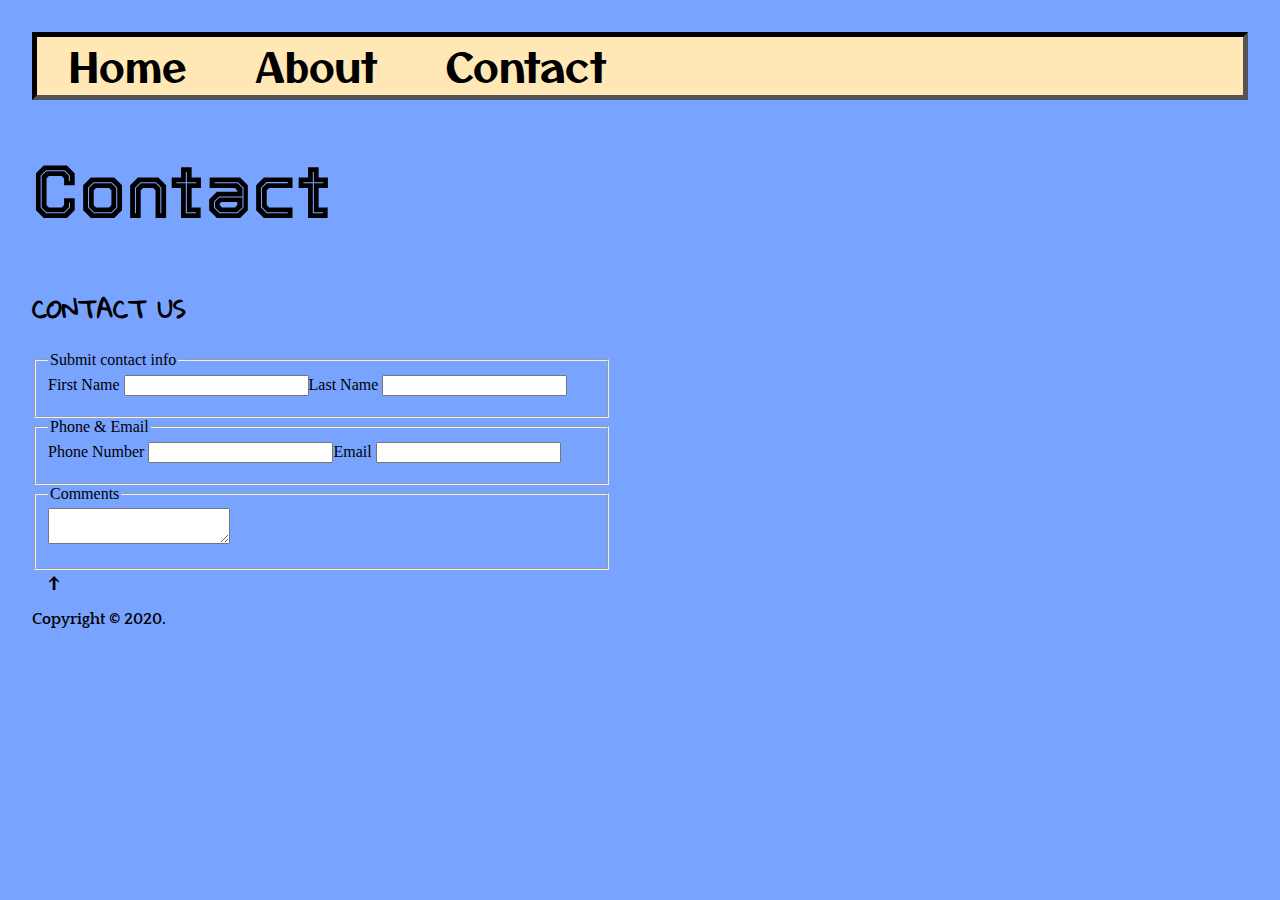
<file: prototype/html/contact.html>
<!DOCTYPE html>
<html lang="en">
<head>
    <meta charset="UTF-8">
    <meta http-equiv="X-UA-Compatible" content="IE=edge">
    <meta name="viewport" content="width=device-width, initial-scale=1.0">
    <title>Prototype</title>
    <link rel="stylesheet" href="../css/styles.css">
</head>
<body>
    <nav>
        <ul>
            <li><a href="../index.html">Home</a></li>
            <li><a href="about.html">About</a></li>
            <li><a href="contact.html">Contact</a></li>
        </ul>
    </nav>
    <h1>Contact</h1>
    <div class="contact">
        <h2>CONTACT US</h2>
        <form method="POST">
            <fieldset>
                <legend>Submit contact info</legend>
                <div>
                    <label for="fname">First Name</label>
                    <input type="text" name="fname" id="fname">
                </div>	
                <div>
                    <label for="lname">Last Name</label>
                    <input type="text" name="lname" id="lname">
                </div>
            </fieldset>
            <fieldset>
                <legend>Phone & Email</legend>
                <div>
                    <label>Phone Number</label>
                    <input type="text" name="phone number">
                </div>
                <div>
                    <label>Email</label>
                    <input type="text" name="email">
                </div>
            </fieldset>
            <fieldset>
                <legend>Comments</legend>
                <div>
                    <label for="comments"></label>
                    <textarea name="comments" id="comments"></textarea>
                </div>
            </fieldset>
        </form>
    </div>
    <footer class="copyright">
        <div class="gototop">
            <a href="#top">&uarr;</a>
        </div>
        <p>Copyright &copy; 2020.</p>
    </footer>
</body>
</html>
</file>
<file: css/styles.css>
@import url('https://fonts.googleapis.com/css2?family=Recursive&display=swap');
@import url('https://fonts.googleapis.com/css2?family=Righteous&display=swap');
@import url('https://fonts.googleapis.com/css2?family=Caveat:wght@500&display=swap');

/** clear margin and padding on page, add background color**/

body {
    margin: 0;
    padding: 0;
    background-color: rgb(167, 146, 199);
}

/** nav bar styling **/

.nav {
    margin: 2rem;
}
.nav ul {
    list-style: none;
    text-align: center;
    background-color: rgb(230, 198, 139);
    margin: 0;
    padding: 0;
}

.nav li {
    font-family:'Recursive', sans-serif;
    font-size: 40px;
    border-bottom: 1px solid rgb(197, 197, 197);
    margin: 2rem;
  }

.nav a {
    text-decoration: none;
    color: rgb(241, 239, 229);
}

.nav a:hover {
    background-color: darkblue;
    transition: .6s background-color;
}

/** home page styling**/

.bigimg img {
    height: 200px;
    width: 260px;
}

.link {
    font-family: 'Righteous', cursive;
    font-size: 40px;
    color: #000;
}

a.link:hover {
    color: crimson;
    transition: .4s color;
}

/** Photography page styling **/

.pg2 {
    background-color: rgba(170, 79, 79, 0.911);
}


/** Graphic art page styling **/

.img-fluid {
    max-width: 100%;
    height: auto;
    margin-top: 3rem;
}

.pg3 {
    background-color: rgb(103, 128, 185);
}

/** paragraph text styling **/

p {
    font-family: 'Caveat', cursive;
    font-size: 30px;
}



/** tablet size styling**/

@media (min-width: 650px) {
    .nav ul {
        width: 900px;
    }
    .nav li {
        display: inline-block;
        width: 250px;
        height: 50px;
        line-height: 50px;
      }
}

/** desktop size styling **/

@media (min-width: 980px) {
    .nav ul {
        width: 100%;
    }
}
</file>
<file: landing-page/css/styles.css>
@import url('https://fonts.googleapis.com/css2?family=Montserrat:wght@800&display=swap');

@import url('https://fonts.googleapis.com/css2?family=Montserrat:wght@200;300;800&display=swap');

/* make logo smaller */

.logo img {
    height: 75px;
    width: 75px;
}

/*make h1 and h2 bigger and add font styles*/

 h1 {
     font-size: 90px;
     text-align: left;
     font-family: 'Montserrat', sans-serif;
 }

 h2 {
     font-size: 30px;
     text-align: left;
     font-family: 'Montserrat', sans-serif;
     margin: 5px;
 }
/* add rounded border to main */

main {
    border: black;
    border-style: outset;
    border-radius: 20px;
    margin: 55px;
    padding: 25px;
}

/*font changes to text contained in <main>*/

 h3 {
     font-size: 45px;
     text-align: center;
     font-family: 'Montserrat', sans-serif;
 }

 main p {
     font-size: 25px;
     font-family: 'Montserrat', sans-serif;;
 }


ul {
    display: flex;
    flex-direction: column;
}

/*add border and colour to listed items */

li {
    background-color: #ccc;
    border-style: inset;
    margin: 8px;
    padding: 6px;
    font-size: 25px;
    border-radius: 15px;
}

.check {
    font-size: 25px;
}

.button {
    background-color: seagreen;
    margin: 10px;
    padding: 10px;
    text-align: center;
    border-radius: 15px;
    color: blue;
}

.red {
    color: red;
}



footer {
    background-color: yellow;
    padding: 50px;
}

/*change grid layout for tablet settings*/

@media (min-width: 850px) {
    .grid {
        display: grid;
        grid-template-columns: repeat(1, 1fr);
        grid-template-rows: repeat(5, 1fr);
        grid-template-areas:
        "logo"
        "header"
        'section'
        "main"
        "footer"
    }

    .logo { grid-area: logo; }
    .header { grid-area: header; }
    section { grid-area: section; }
    main { grid-area: main; }
    footer { grid-area: footer; }

}

/*change grid layout for desktop settings */

@media (min-width: 1000px) {
    .grid {
        width: 100%;
        display: grid;
        grid-template-columns: repeat(3, 1fr);
        grid-template-rows: repeat(3, 1fr);
        grid-template-areas: 
        "logo logo logo"
        'header section main'
        "footer footer footer"
    }
}
</file>
<file: media-grid/css/styles.css>
.grid {
     width: 90%;
     margin: 0 auto;
}

nav {
     background-color: #ccc;
     display: flex;
     flex-direction: column;
}

p {
     font-family: Arial, Helvetica, sans-serif;
     line-height: 1.4;
     font-size: 1.2rem;
}

footer {
    background-color: #ccc;
}

footer p {
    font-size: 0.9rem;
    text-align: center;
}

@media (min-width: 700px){
    .grid {
        width: 700px;
        display: grid;
        grid-template-columns: repeat(3, 1fr);
        grid-template-rows: repeat(3, 1fr);
        grid-template-areas: 
        "logo nav nav"
        "main main side"
        "footer footer footer"
    }
      
    .logo { grid-area: logo; }
    nav { grid-area: nav; }
    main { grid-area: main; }
    .sidebar { grid-area: side; }
    footer { grid-area: footer; }

    nav {
        flex-direction: row;
    }
}

@media (min-width: 900px){
    .grid {
        width: 900px;
        grid-template-rows: repeat(4, 1fr);
        grid-template-areas: 
        "logo logo logo"
        "nav nav nav"
        "main main side"
        "footer footer footer"
    }
}
</file>
<file: prototype/css/styles.css>
@import url('https://fonts.googleapis.com/css2?family=Otomanopee+One&display=swap');
@import url('https://fonts.googleapis.com/css2?family=Tourney:wght@500&display=swap');
@import url('https://fonts.googleapis.com/css2?family=Gloria+Hallelujah&display=swap');
@import url('https://fonts.googleapis.com/css2?family=Quattrocento&display=swap');


/* clean up and style nav bar */
li {
    list-style-type: none;
    margin: 1rem;
    font-size: 40px;
    text-align: center;
}

a {
    text-decoration: none;
    color: black;
    font-family: 'Otomanopee One', sans-serif;
    padding: 1rem;
}

a:hover {
    background-color: #e3e2cc;
}

nav {
    background-color: #FFE8B5;
    border-style: inset;
    border-color: black;
    border-width: 5px;
}

ul {
    margin: 0;
    padding: 0;
}


/* Home page styles */
/* Organize page using grid layout*/
.grid1 {
    margin: 0 auto;
}

h1 {
    font-size: 75px;
    font-family: 'Tourney', cursive;
}

.container {
    background-color: #dba29a;
    padding: 1rem;
    width: 220px;
    height: 300px;
    border-style: groove;
}

.welcome {
    font-size: 20px;
    font-family: 'Quattrocento', serif;
}

div.container p {
    font-family: 'Quattrocento', serif;
    font-size: 18px;
}

img {
    width: 220px;
    height: 300px;
    border-style: groove;
    padding: 1rem;
}

.grid2 {
    width: 100%;
    display: grid;
    grid-template-columns: 1fr 2fr 2fr;
    grid-auto-flow: row;
    grid-template-areas:
    "info info"
    "heading3 cakepops"
    "cupcakes heading4" 
}
.info { 
    grid-area: info; 
    font-family: 'Quattrocento', serif;
    font-weight: bold;
}
.heading3 {
    grid-area: heading3;
    font-size: 40px;
    font-family: 'Gloria Hallelujah', cursive;
 }
.cakepops { grid-area: cakepops; }
.cupcakes { grid-area: cupcakes; }
.heading4 { 
    grid-area: heading4; 
    font-size: 40px;
    font-family: 'Gloria Hallelujah', cursive;
}

section img {
    width: 200px;
    height: 200px;
}

/* about page styles */
h3 {
    font-size: 25px;
    font-family: 'Gloria Hallelujah', cursive;
}

h5 {
    font-size: 25px;
    font-family: 'Gloria Hallelujah', cursive;
}

h2 {
    font-family: 'Gloria Hallelujah', cursive;
}

p {
    font-family: 'Quattrocento', serif;
    font-weight: bold;
}

table, th, td {
	border: solid black;
	text-align: center;
	font-size: 25px;
	margin-left: auto;
	margin-right: auto;
}


/* add animation to background color*/
@keyframes back {
    from {background-color: #78A4FF;}
    to {background-color: #CF4DFF;}
}

body {
    background-color: #78A4FF;
    animation-name: back;
    animation-duration: 8s;
    animation-iteration-count: infinite;
    padding: 1.5rem;
}

/* make header jump once */
@keyframes rotate {
    from {
      transform: rotate(0deg);
    }
  
    to {
      transform: rotate(360deg);
    }
}

h1 {
    animation-name: rotate;
    animation-duration: 1s;
  }

/* contact form styling*/

  form div {
    margin-bottom: 10px;
}

fieldset {
    width: 45%;
}

form fieldset {
    display: flex;
}

/*Tablet styles*/
@media (min-width: 850px) {
    .grid1 {
        display: grid;
        grid-template-columns: repeat(4, 1fr);
        grid-auto-flow: row;
        grid-template-areas: 
        "header header"
        "container main"
        "section section"
        "footer footer"  
    }     

    .header { grid-area: header; }
    .container { grid-area: container; }
    main { grid-area: main; }
    section { grid-area: section; }
    footer { grid-area: footer; }

    .container {
        margin-right: 30rem;
        width: 400px;
        height: auto;
    }

    main img {
        width: 400px;
        height: auto;
    }
}


/* desktop styles*/
@media (min-width: 1000px) {
    .grid1 {
        display: grid;
        grid-template-columns: repeat(4, 1fr);
        grid-auto-flow: row;
        grid-template-areas: 
        "header header"
        "container main"
        "section section"
        "footer footer"  
    }     

    li {
        display: inline;
    }
}
</file>
